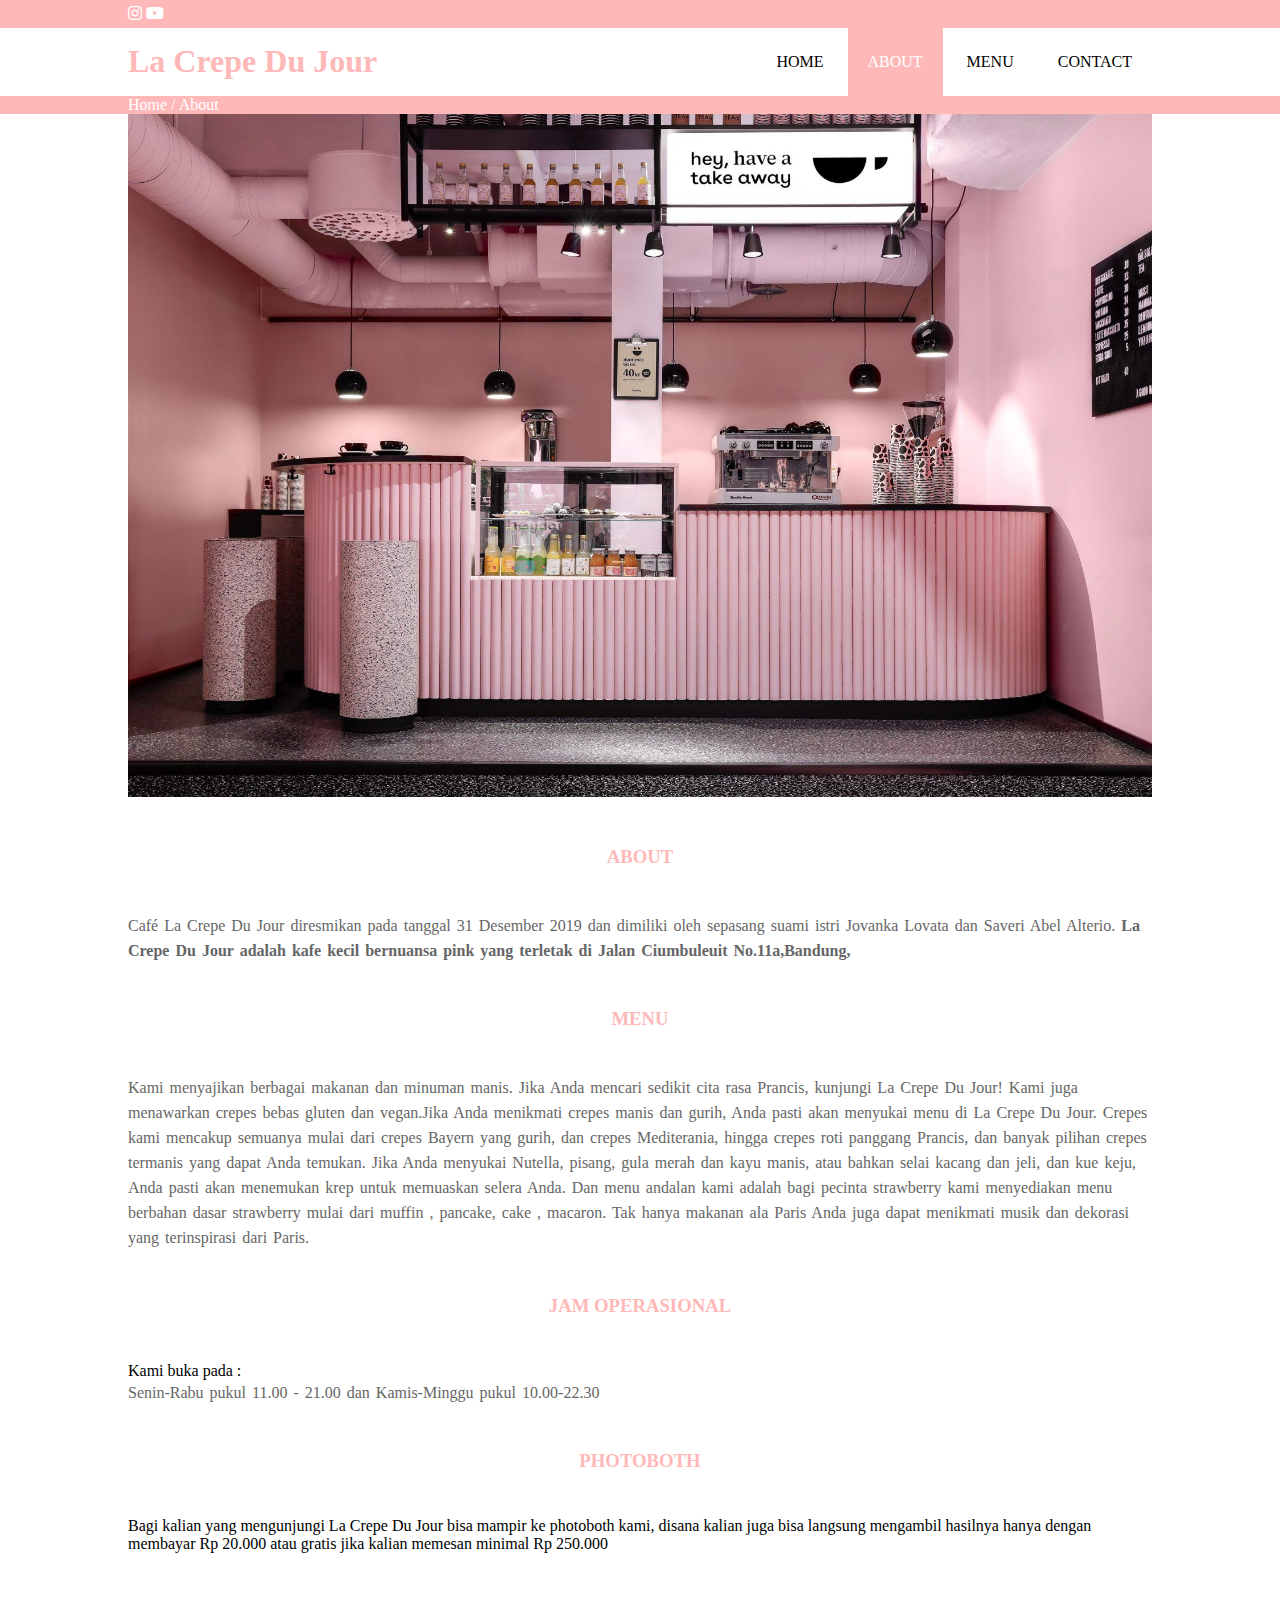
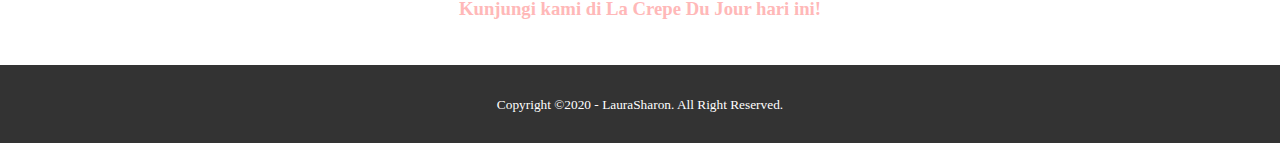
<file: about.html>
<!DOCTYPE html>
<html>
<head>
	<meta charset="utf-8">
	<meta name="viewport" content="width=device-width, initial-scale">
	<title>La Crepe Du Jour</title>
	<link rel="stylesheet" type="text/css" href="css/style.css">
	<link rel="stylesheet" type="text/css" href="https://cdnjs.cloudflare.com/ajax/libs/font-awesome/5.14.0/css/all.min.css">
</head>
<body>
	<!--loader -->
	<div class="bg-loader">
		<div class="loader"></div>
	</div>
	<!--- header -->
	<div class="medsos">
		<div class="container">
			<ul>
				<li><a href="#"><i class="fab fa-instagram"></i></a></li>
				<li><a href="#"><i class="fab fa-youtube"></i></a></li>
			</ul>
		</div>
	</div>
	<header>
		<div class="container">
			<h1><a href="index.html">La Crepe Du Jour</a></h1>
			<ul>
				<li><a href="index.html">HOME</a></li>
				<li class="active"><a href="about.html">ABOUT</a></li>
				<li><a href="menu.html">MENU</a></li>
				<li><a href="contact.html">CONTACT</a></li>
			</ul>
		</div>
	</header>

	<!-- label -->
	<section class="label">
		<div class="container">
			<p>Home / About</p>
		</div>
	</section>

	<!-- about -->
	<section class="about">
		<div class="container">
			<img src="img/cafe.jpg" width="100%">
			<h3>ABOUT</h3>
			<p>Café La Crepe Du Jour diresmikan pada tanggal 31 Desember 2019 dan dimiliki oleh sepasang suami istri Jovanka Lovata dan Saveri Abel Alterio. <strong>La Crepe Du Jour adalah kafe kecil bernuansa pink yang terletak di Jalan Ciumbuleuit No.11a,Bandung,</strong>
			<h3>MENU</h3>
			<p>Kami menyajikan berbagai makanan dan minuman manis. Jika Anda mencari sedikit cita rasa Prancis, kunjungi La Crepe Du Jour!
			Kami juga menawarkan crepes bebas gluten dan vegan.Jika Anda menikmati crepes manis dan gurih, Anda pasti akan menyukai menu di La Crepe Du Jour. Crepes kami mencakup semuanya mulai dari crepes Bayern yang gurih, dan crepes Mediterania, hingga crepes roti panggang Prancis, dan banyak pilihan crepes termanis yang dapat Anda temukan. Jika Anda menyukai Nutella, pisang, gula merah dan kayu manis, atau bahkan selai kacang dan jeli, dan kue keju, Anda pasti akan menemukan krep untuk memuaskan selera Anda.
			Dan menu andalan kami adalah bagi pecinta strawberry kami menyediakan menu berbahan dasar strawberry mulai dari muffin , pancake, cake , macaron. Tak hanya makanan ala Paris Anda juga dapat menikmati musik dan dekorasi yang terinspirasi dari Paris.</p>
			<h3>JAM OPERASIONAL</h3>
			Kami buka pada : 
				<p>
					Senin-Rabu pukul 11.00 - 21.00 dan Kamis-Minggu pukul 10.00-22.30 </p>
			<h3>PHOTOBOTH</h3>
			Bagi kalian yang mengunjungi La Crepe Du Jour bisa mampir ke photoboth kami, disana kalian juga bisa langsung mengambil hasilnya hanya dengan membayar Rp 20.000 atau gratis jika kalian memesan minimal Rp 250.000
			<h3>Kunjungi kami di La Crepe Du Jour hari ini!</h3>
		</div>
	</section>

	
	<!-- footer -->
	<footer>
		<div class="container">
			<small>Copyright &copy;2020 - LauraSharon. All Right Reserved.</small>
		</div>
	</footer>
</body>
</html>
</file>
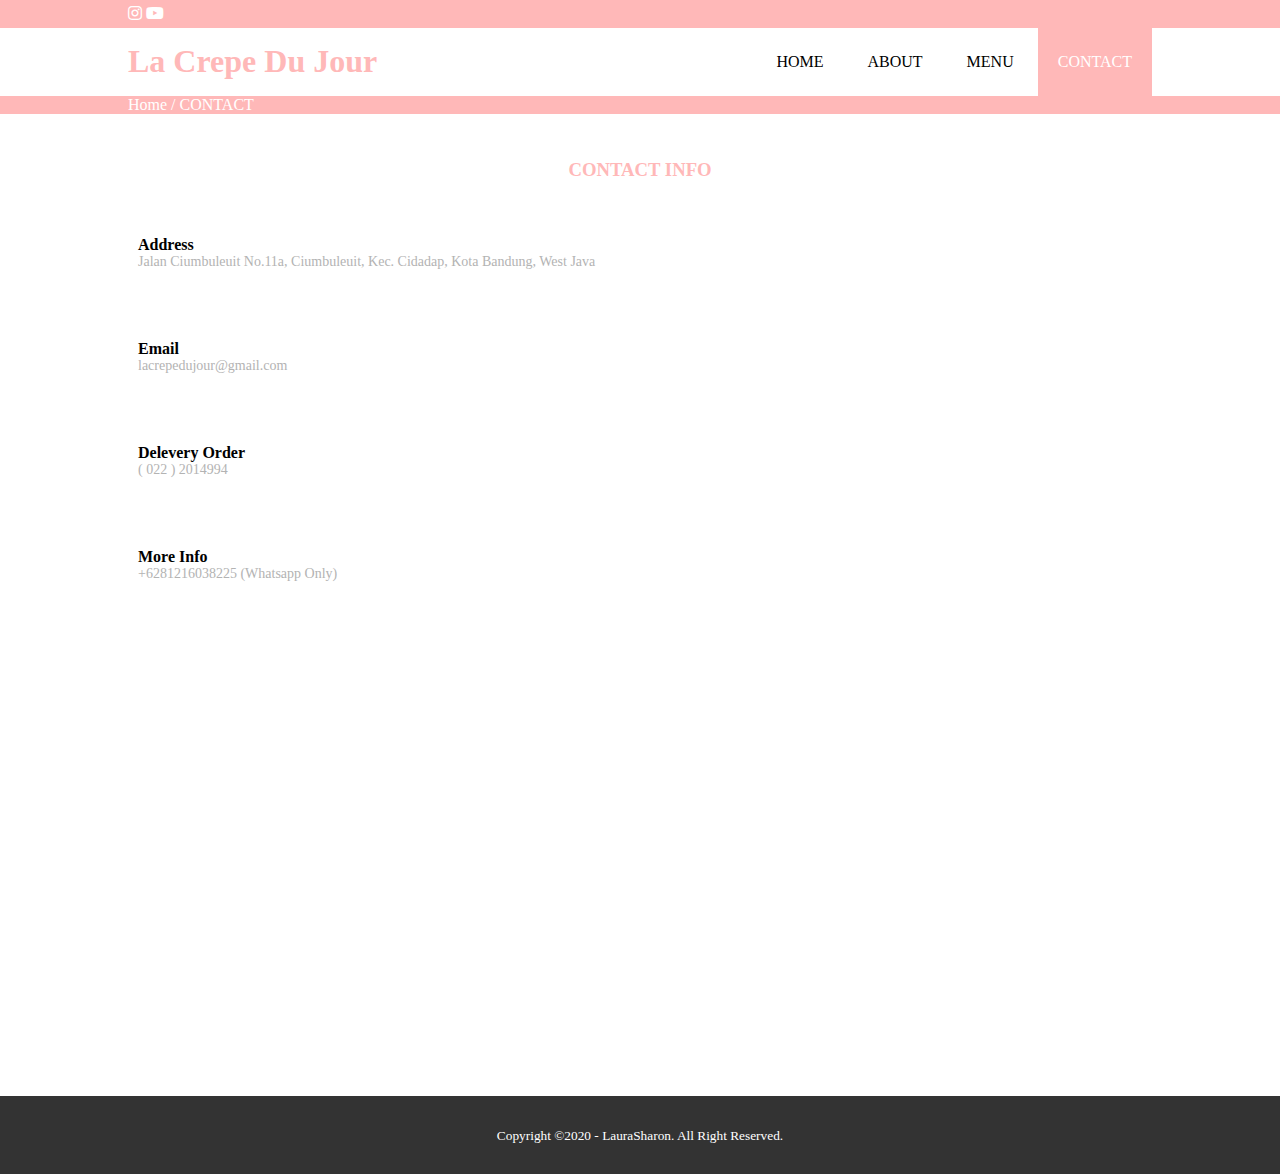
<file: contact.html>
<!DOCTYPE html>
<html>
<head>
	<meta charset="utf-8">
	<meta name="viewport" content="width=device-width, initial-scale">
	<title>La Crepe Du Jour</title>
	<link rel="stylesheet" type="text/css" href="css/style.css">
	<link rel="stylesheet" type="text/css" href="https://cdnjs.cloudflare.com/ajax/libs/font-awesome/5.14.0/css/all.min.css">
</head>
<body>
	<!--loader -->
	<div class="bg-loader">
		<div class="loader"></div>
	</div>
	<!--- header -->
	<div class="medsos">
		<div class="container">
			<ul>
				<li><a href="#"><i class="fab fa-instagram"></i></a></li>
				<li><a href="#"><i class="fab fa-youtube"></i></a></li>
			</ul>
		</div>
	</div>
	<header>
		<div class="container">
			<h1><a href="index.html">La Crepe Du Jour</a></h1>
			<ul>
				<li><a href="index.html">HOME</a></li>
				<li><a href="about.html">ABOUT</a></li>
				<li><a href="menu.html">MENU</a></li>
				<li class="active"><a href="contact.html">CONTACT</a></li>
			</ul>
		</div>
	</header>


	<!-- label -->
	<section class="label">
		<div class="container">
			<p>Home / CONTACT</p>
		</div>
	</section>

	<!-- menu -->
	<section class="service">
	<div class="container">
		<h3>CONTACT INFO</h3>
		<div class="box">
				<div class="col-4">
				<h4>Address</h4>
				<p>Jalan Ciumbuleuit No.11a, Ciumbuleuit, Kec. Cidadap, Kota Bandung, West Java</p>
				</div>
				<div class="col-4">
				<h4>Email</h4>
				<p>lacrepedujour@gmail.com</p>
				</div>
				<div class="col-4">
				<h4>Delevery Order</h4>
				<p>( 022 ) 2014994</p>
				</div>
				<div class="col-4">
				<h4>More Info</h4>
				<p>+6281216038225 (Whatsapp Only)</p>
				</div>
	</div>
	<iframe src="https://www.google.com/maps/embed?pb=!1m18!1m12!1m3!1d3961.2009691861404!2d107.60374851431659!3d-6.866504569089087!2m3!1f0!2f0!3f0!3m2!1i1024!2i768!4f13.1!3m3!1m2!1s0x2e68e6e9db97c283%3A0x8c62682ad7f04dbc!2sJl.%20Ciumbuleuit%20A%20No.11%2C%20Ciumbuleuit%2C%20Kec.%20Cidadap%2C%20Kota%20Bandung%2C%20Jawa%20Barat%2040142!5e0!3m2!1sen!2sid!4v1601555569578!5m2!1sen!2sid" width="100%" height="450" frameborder="0" style="border:0;" allowfullscreen="" aria-hidden="false" tabindex="0"></iframe>
</div>
</section>

	<!-- footer -->
	<footer>
		<div class="container">
			<small>Copyright &copy;2020 - LauraSharon. All Right Reserved.</small>
		</div>
	</footer>
</body>
</html>
</file>
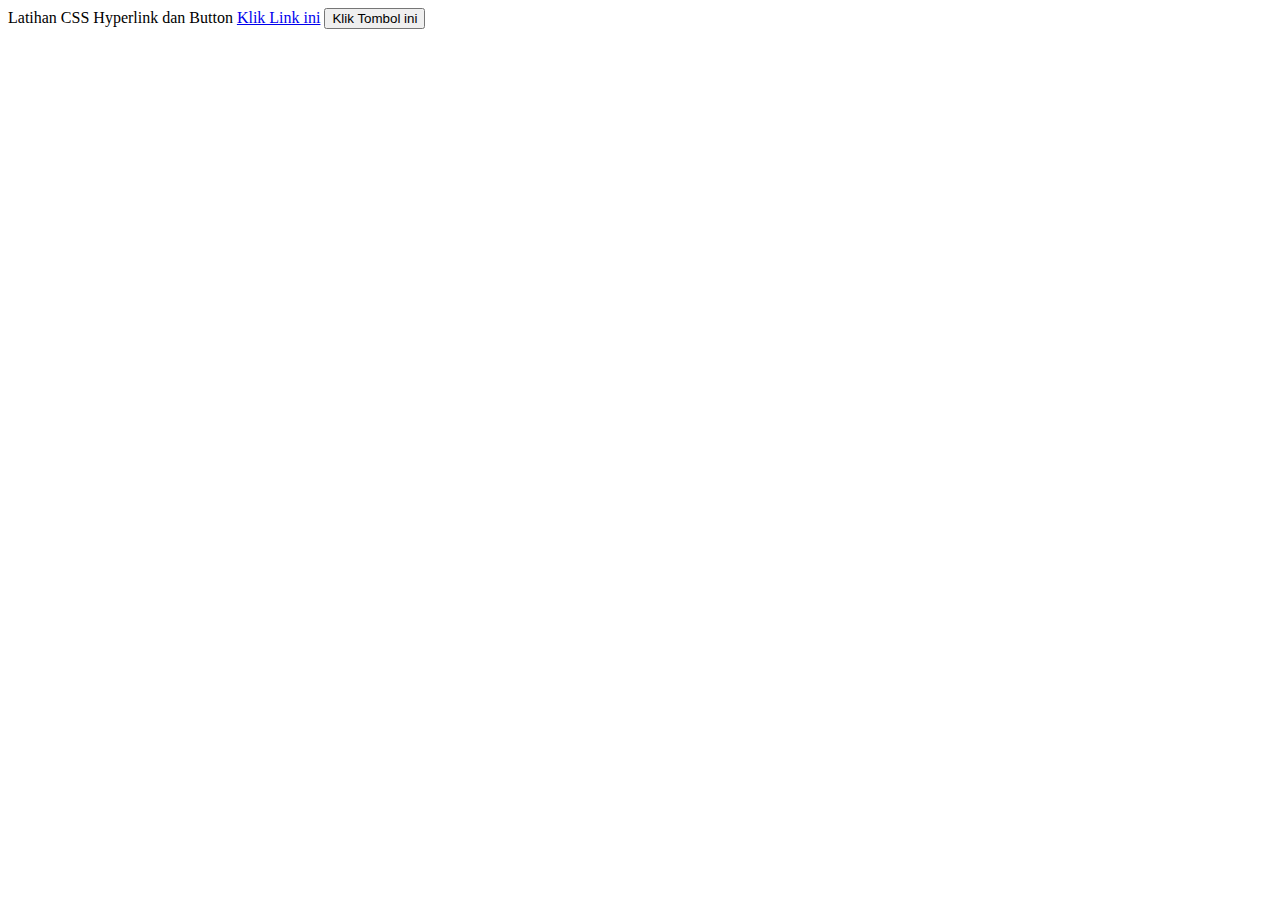
<file: latihancss.html>
<!DOCTYPE html>
<html>
<head>
	<title></title>
</head>
<body>
	Latihan CSS Hyperlink dan Button
	<a href="https://www.detik.com/">Klik Link ini</a>
	<button class="">Klik Tombol ini </button>
</body>
</html>
</file>
<file: css/style.css>
* {
	padding:0;
	margin:0;
	font-family:century gothic;  
}
a {
	color: inherit;
	text-decoration: none;
}
.medsos {
	padding:5px 0;
	background-color:#ffb8b8;
}
.medsos ul li {
	display: inline-block;
	color: #fff;
}
.container {
	width:80%;
	margin:0 auto;
}
.container:after {
	content:'';
	display: block;
	clear: both;
}
header h1 {
	float:left;
	padding:15px 0px;
	color:#ffb8b8; 
}
header ul {
	float:right;
}
header ul li {
	display: inline-block;
}
header ul li a {
	padding:25px 20px;
	display: inline-block;
}
header ul li a:hover {
	background-color:#ffb8b8;
	color: #fff;
}
.active {
	background-color:#ffb8b8;
	color: #fff;
}
.banner {
	height:75vh;
	background-image: url('../img/banner.jpg');
	background-size: cover;
	position: relative;
	display: flex;
	justify-content: center;
	align-items: center;
}
.banner h2 {
	color:#fff;
}
section h3 {
	text-align: center;
	padding: 20px 0;
	color: #ffb8b8;
	margin-bottom: 25px;
	margin-top: 25px;
}
.about p{
	color:#666;
	word-spacing: 2px;
	line-height:25px; 
	margin-bottom: 20px;
}
.menu {
	background-color: #f9f9f9;
}
.col-4 {
	flex-basis: 25%;
	padding: 10px;
	min-width: 200px;
	margin-bottom: 50px;
	transition: transfore 0.5s;
	display: block;
}
.col-4 img {
	width: 15%;
	border-radius: 5%;
	display: block;
}
.col-4 p{
	color: rgb(179, 179, 179);
	font-size: 14px;
}
footer {
	padding:30px 0;
	background-color: #333;
	color: #fff;
	text-align: center;
}
.bg loader {
	background-color: #eee;
	position: fixed;
	top: 0;
	left:0;
	right:0;
	bottom: 0;
	z-index: 9999;
	display: flex;
	justify-content: center;
	align-items: center;
}
.bg loader .loader {
	width:100px;
	height: 100px;
	border: 3px solid #fff;
}
.label {
	background-color: #ffb8b8;
	color: #fff;
}
</file>
